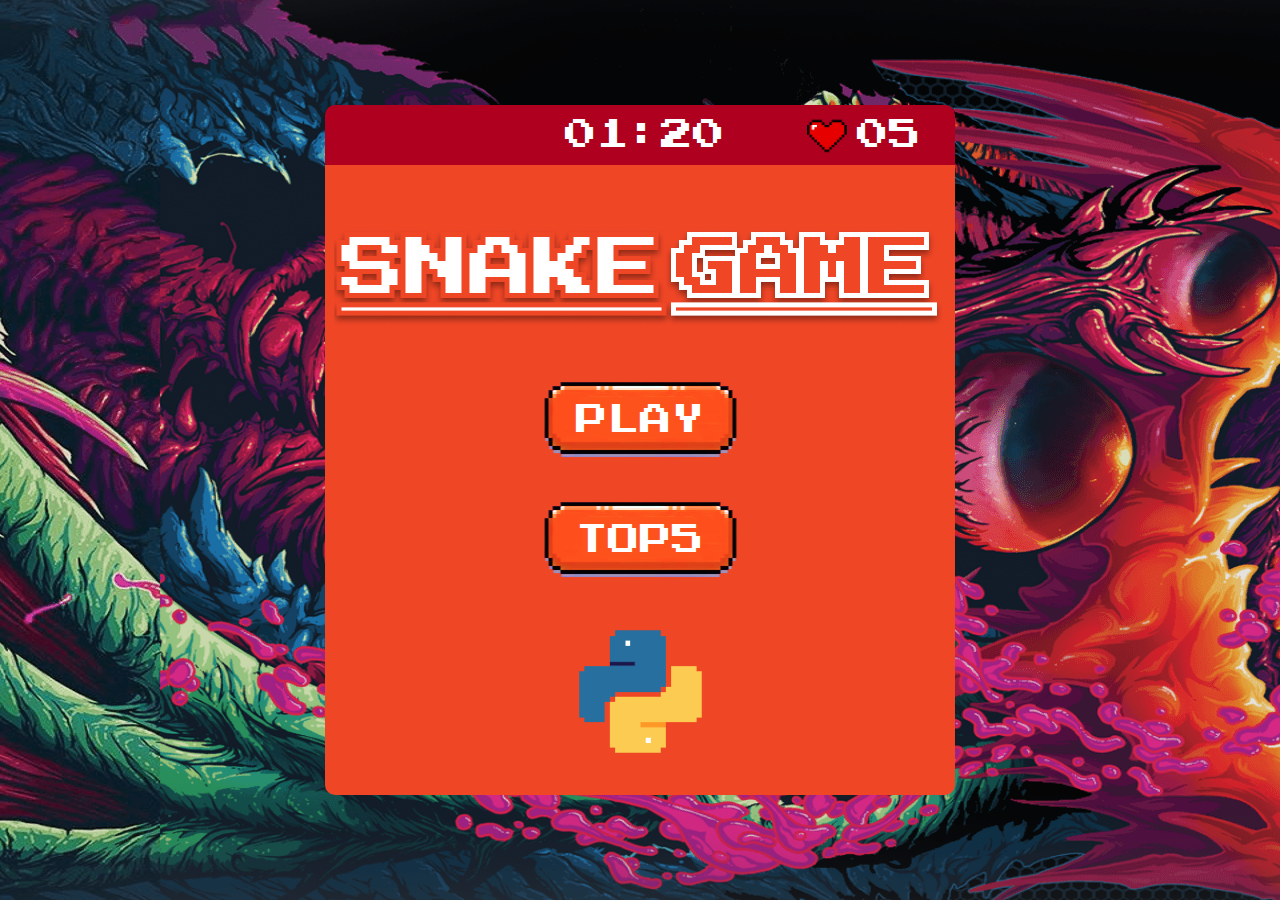
<file: index.html>
<!DOCTYPE html>
<html>
  <head>
    <meta charset="UTF-8" />
    <title>Jogo da Cobra</title>
  </head>
  <link rel="stylesheet" href="./style.css" />
  <body class="bodyClass">
    <div class="topBar">
      <div class="cronometro"></div>
      <div class="vida">
        <img class="vida--img" src="./img/heart.png" alt="vidasImg" />
        <div class="vida--count"></div>
      </div>
    </div>
    <div class="canvas-box"></div>
    <script src="./script/ObjDoJogo.js"></script>
    <script src="./script/sort.js"></script>
    <script src="./script/verificacoes.js"></script>
    <script src="./script/canvasFn.js"></script>
    <script src="./script/telaInicial.js"></script>
    <script src="./index.js"></script>
  </body>
</html>
</file>
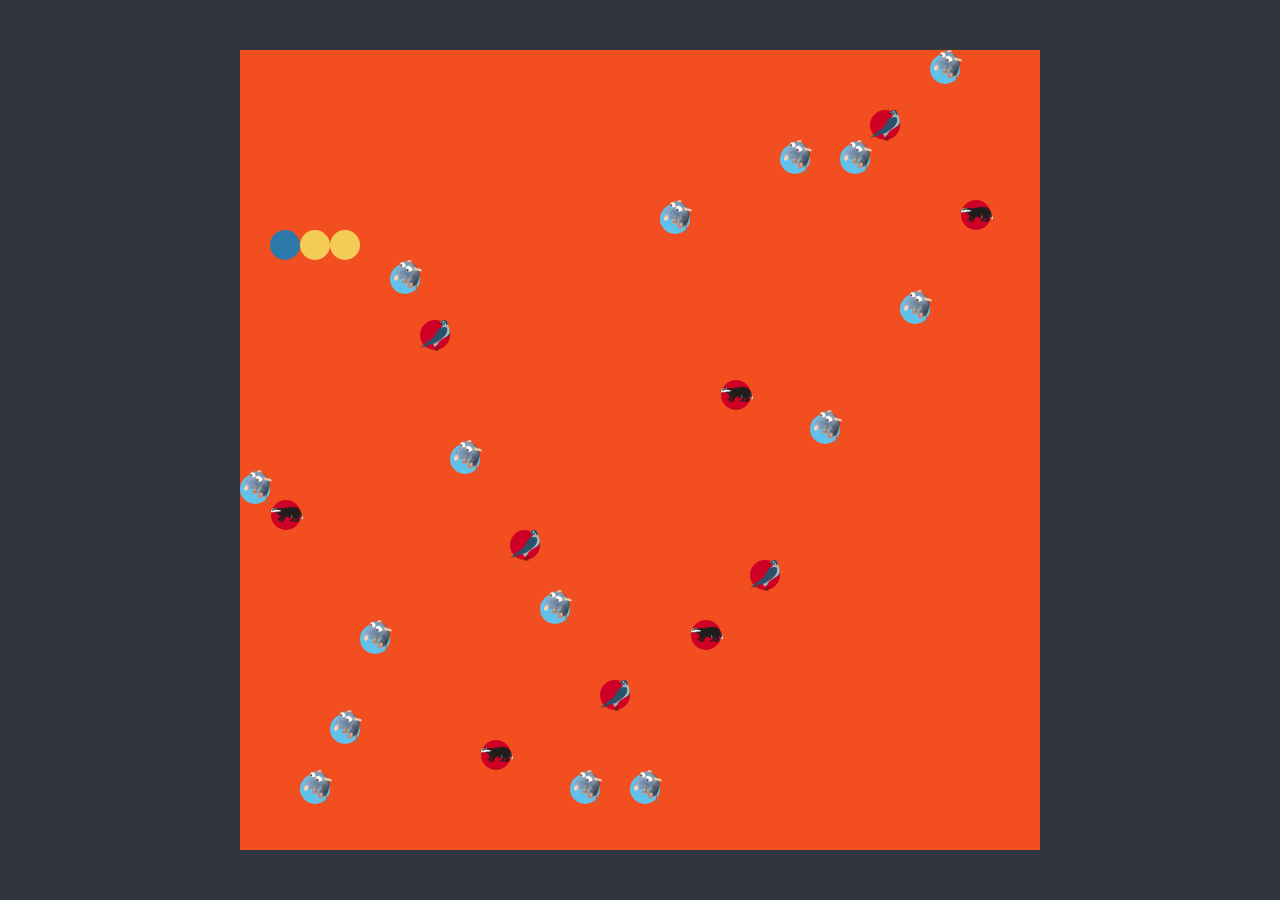
<file: cobra.html>
<!DOCTYPE html>
<html>
  <head>
    <meta charset="UTF-8" />
    <title>Jogo da Cobra</title>
  </head>

  <body>
    <canvas id="tela" width="800" height="800"></canvas>
    <script src="cobra.js"></script>
  </body>

  <style>
    * {
      padding: 0;
      -webkit-box-sizing: border-box;
      box-sizing: border-box;
      margin: 0;
    }
    body {
      display: -ms-grid;
      display: grid;
      place-items: center;
      min-height: 100vh;
      background-color: #31363e;
    }
  </style>
</html>
</file>
<file: style.css>
@font-face {
  font-family: "Press Start 2P";
  src: url(./font/pressstart2p.ttf);
}
* {
  padding: 0;
  -webkit-box-sizing: border-box;
  box-sizing: border-box;
  margin: 0;
  font-family: "Press Start 2P", cursive;
}
body {
  display: -ms-grid;
  display: grid;
  place-items: center;
  min-height: 100vh;
  min-width: 100vw;
  background-color: #000;
  align-content: center;
  justify-content: space-evenly;
  align-items: center;
  justify-items: center;

  background-image: url("./img/backgroud.png");
  background-position: center;
  background-repeat: no-repeat;
}
.canvas-box {
  background-color: #ef4626;
  width: 630px;
  height: 630px;
  border-radius: 0 0 10px 10px;
}
.canvas-box--inner {
  height: 630px;
  width: 630px;
  display: flex;
  flex-direction: column;
  justify-content: center;
  align-items: center;
  gap: 20px;
}
.btn {
  cursor: pointer;
  width: 200px;
  height: 100px;
  background-image: url("./img/btn-play.svg");
  background-position: center;
  background-color: rgba(255, 255, 255, 0);
  border: none;
  color: #fff;
  font-size: 32px;
}
.topBar {
  font-size: 32px;
  display: flex;
  background-color: #b00020;
  border-radius: 10px 10px 0 0;
  width: 630px;
  height: 60px;
  color: #fff;
  justify-content: center;
  align-items: center;
}
.cronometro {
  margin: 0 82px 0 205px;
}
.vida {
  display: flex;
  align-items: center;
  gap: 10px;
}
.vida--img {
  width: 40px;
}
#tela {
  border-radius: 0 0 10px 10px;
}
</file>
